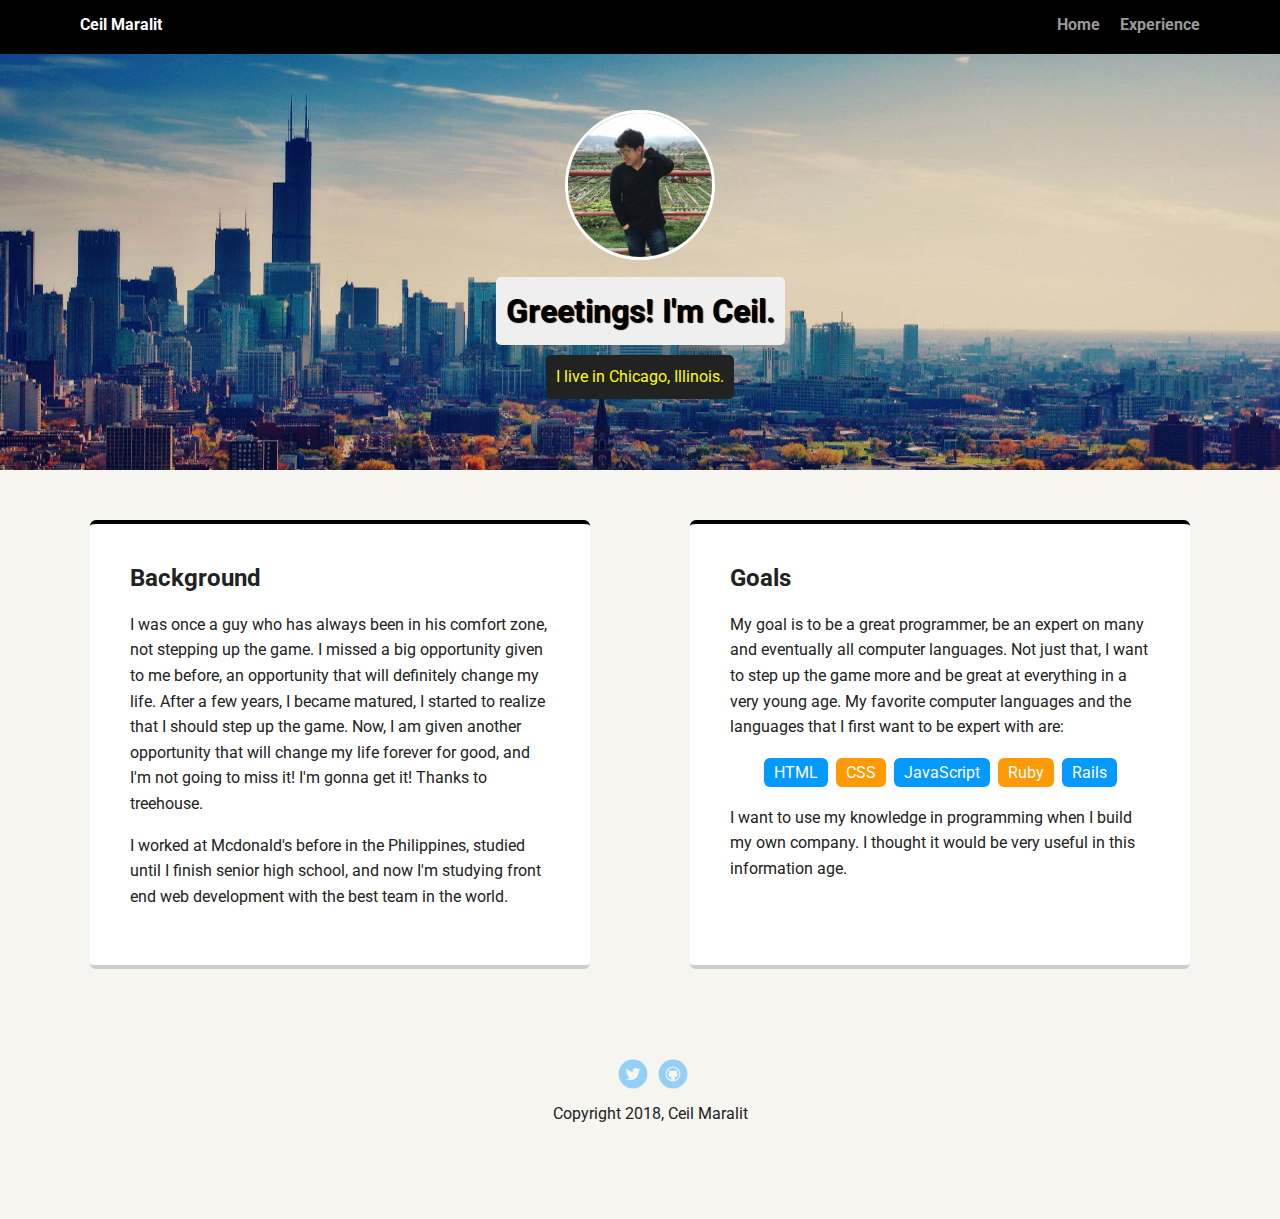
<file: index.html>
<!doctype html>
<html lang="en">
<head>
  <meta charset="utf-8">
  <title>Ceil Maralit's Profile</title>
  <meta name="viewport" content="width=device-width, initial-scale=1.0">
  <link rel="stylesheet" href="styles.css">
  <link href="https://fonts.googleapis.com/css?family=Muli%7CRoboto:400,300,500,700,900" rel="stylesheet"></head>
  <body>

    <div class="main-nav">
        <ul class="nav">
          <li class="name">Ceil Maralit</li>
          <li><a href="index.html">Home</a></li>
          <li><a href="experience.html">Experience</a></li>
        </ul>
    </div>

    <header>
      <img src="images/profileimage.jpg.jpg" alt="Photo of Ceil" class="profile-image">
      <h1 class="tag name">Greetings! I'm Ceil.</h1>
      <p class="tag location">I live in Chicago, Illinois.</p>
    </header>

    <main class="flex">
      <div class="card">
        <h2>Background</h2>
        <p>I was once a guy who has always been in his comfort zone, not stepping up the game. I missed a big opportunity given to me before, an opportunity that will definitely change my life. After a few years, I became matured, I started to realize that I should step up the game. Now, I am given another opportunity that will change my life forever for good, and I'm not going to miss it! I'm gonna get it! Thanks to treehouse.</p>
        <p>I worked at Mcdonald's before in the Philippines, studied until I finish senior high school, and now I'm studying front end web development with the best team in the world.</p>
      </div> 

      <div class="card">
        <h2>Goals</h2>
        <p>My goal is to be a great programmer, be an expert on many and eventually all computer languages. Not just that, I want to step up the game more and be great at everything in a very young age. My favorite computer languages and the languages that I first want to be expert with are:</p>
        <ul class="skills">
          <li>HTML</li>
          <li>CSS</li>
          <li>JavaScript</li>
          <li>Ruby</li>
          <li>Rails</li>
        </ul>
        <p>I want to use my knowledge in programming when I build my own company. I thought it would be very useful in this information age.</p>
      </div> 

    </main>
    <footer>
      <ul>
        <li><a href="https://twitter.com/CeilMaralit" target="_blank" class="social twitter">Twitter</a></li>
        <li><a href="https://github.com/CeilE" target="_blank" class="social github">Github</a></li>
      </ul>
      <p class="copyright">Copyright 2018, Ceil Maralit</p>
    </footer>
  </body>
  </html>
</file>
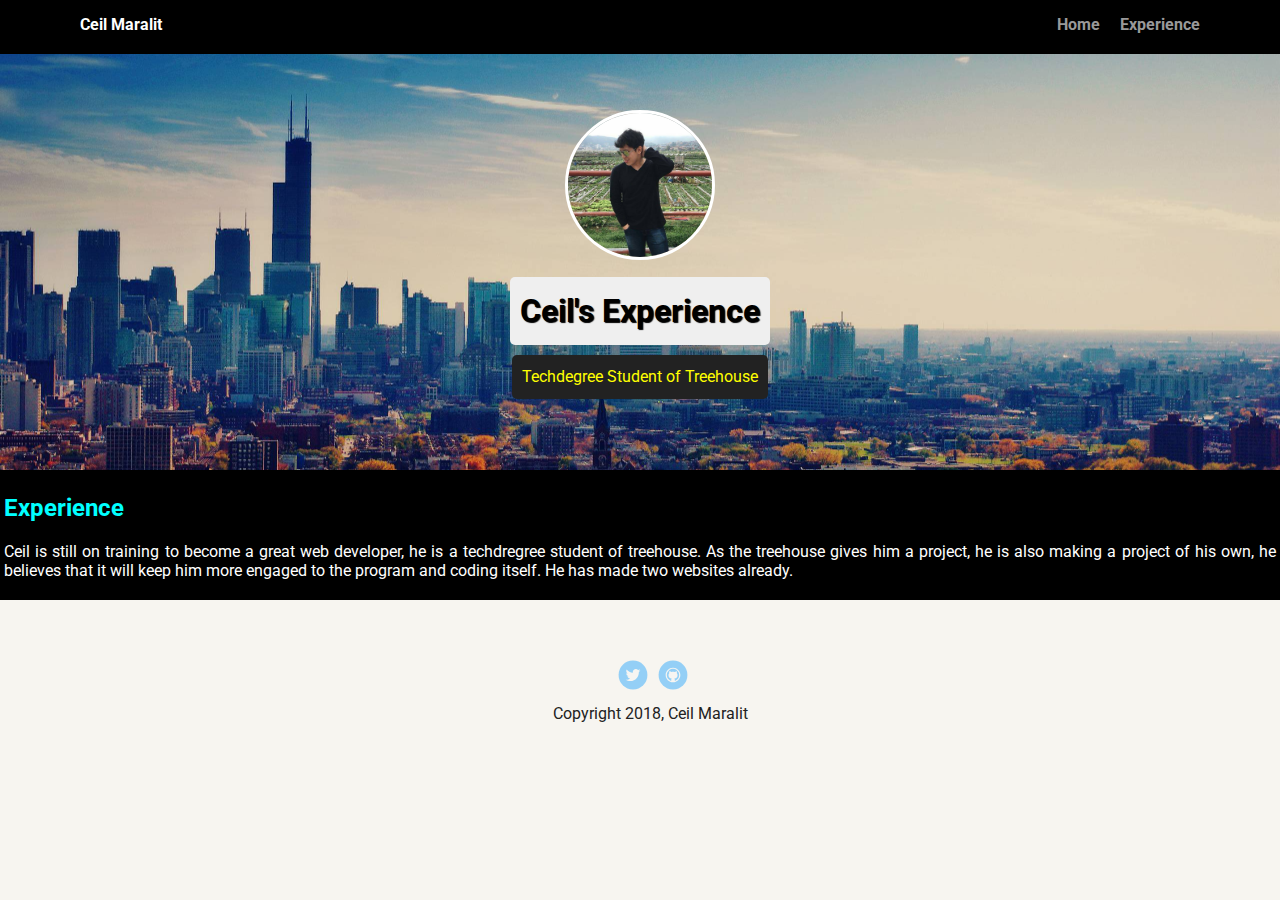
<file: experience.html>
<!doctype html>
<html lang="en">
<head>
  <meta charset="utf-8">
  <title>Ceil Maralit's Profile</title>
  <meta name="viewport" content="width=device-width, initial-scale=1.0">
  <link rel="stylesheet" href="styles.css">
  <link href="https://fonts.googleapis.com/css?family=Muli%7CRoboto:400,300,500,700,900" rel="stylesheet"></head>
  <body>

    <div class="main-nav">
        <ul class="nav">
          <li class="name">Ceil Maralit</li>
          <li><a href="index.html">Home</a></li>
          <li><a href="#">Experience</a></li>
        </ul>
    </div>

    <header>
      <img src="images/profileimage.jpg.jpg" alt="Photo of Ceil" class="profile-image">
      <h1 class="tag name">Ceil's Experience</h1>
      <p class="tag location">Techdegree Student of Treehouse</p>
    </header>

    <div class="experience">
      <h2>Experience</h2>
      <p class="para">Ceil is still on training to become a great web developer, he is a techdregree student of treehouse. As the treehouse gives him a project, he is also making a project of his own, he believes that it will keep him more engaged to the program and coding itself. He has made two websites already.</p>
    </div>

   

    </main>
    <footer>
      <ul>
        <li><a href="https://twitter.com/CeilMaralit" target="_blank" class="social twitter">Twitter</a></li>
        <li><a href="https://github.com/CeilE" target="_blank" class="social github">Github</a></li>
      </ul>
      <p class="copyright">Copyright 2018, Ceil Maralit</p>
    </footer>
  </body>
  </html>
</file>
<file: styles.css>
/* Global Layout Set-up */
* { 
  box-sizing: border-box;
}
  
body {
  margin: 0;
  padding: 0;
  text-align: center;
  font-family: 'Roboto', sans-serif;
  color: #222;
  background: #f7f5f0;
}
/* Link Styles */

a {
  text-decoration: none;
  color: #999;
}
a:hover {
  color: #6633ff;
}

/* Section Styles */

.main-nav {
  width: 100%;
  background: black;
  min-height: 30px;
  padding: 10px;
  position: fixed;
  text-align: center;
}
.nav {
  display: flex;
  justify-content: space-around;
  font-weight: 700;
  list-style-type: none;
  margin: 0 auto;
  padding: 0;
}

.nav .name {
    display: block;
    margin-right: auto;
    color: white;
}
.nav li {
  padding: 5px 10px 10px 10px;
}
.nav a {
  transition: all .5s;
}
.nav a:hover {
  color: white;
}

.name{
  text-shadow: 1px 1px 1px rgb(0,0,0);
}


header {
  text-align: center;
  background: url('images/chicago_daytime.jpg') no-repeat top center ;
  background-position: center;
  background-size: cover;
  overflow: hidden;
  padding-top: 60px;
}
header {
  line-height: 1.5;
}
header .profile-image {
  margin-top: 50px;
  width: 150px;
  height: 150px;
  border-radius: 50%;
  border: 3px solid white;
  transition: all .1s;
}
header .profile-image:hover {
  transform: scale(2) rotate(45deg);
}
.tag {
  background-color: #efefef;
  color: black;
  padding: 10px;
  border-radius: 5px;
  display: table;
  margin: 10px auto;
} 
.location {
  background-color: #222;
  color: yellow;
}
.card {
  margin: 30px;
  padding: 20px 40px 40px;
  max-width: 500px;
  text-align: left;
  background: #fff;
  border-bottom: 4px solid #ccc;
  border-radius: 6px;
  transition: all .5s;
  border-top: 4px solid black;
}
.card:hover {
  border-color: cyan;
}

ul.skills {
  padding: 0;
  text-align: center;
}

.skills li {
  border-radius: 6px;
  display: inline-block;
  background: #ff9904;
  color: white;
  padding: 5px 10px;
  margin: 2px;
}

.skills li:nth-child(odd) {
  background: #0399ff;
}

.experience{
  text-align: justify;
  border: solid black 4px;
  background-color: black;
  color: cyan;
  margin-right: auto;
}

.para{
  text-align: justify;
  color: white;
}


footer {
  width: 100%;
  min-height: 30px;
  padding: 20px 0 40px 20px;
}

footer .copyright {
  top: -8px;
  font-size: .75em;
}

footer ul {
  list-style-type: none;
  margin: 0;
  padding: 0;
}

footer ul li {
  display: inline-block;
}

a.social {
  display: inline-block;
  text-indent: -9999px;
  margin-left: 5px;
  width: 30px;
  height: 30px;
  background-size: 30px 30px;
  opacity: .4;
  transition: all .5s;
}
a.twitter {
  background-image: url(images/twitter.svg);
}

a.github {
  background-image: url(images/github.svg);
}
a.social:hover {
  opacity: 1;
}
.clearfix {
  clear: both;
}

/* Styles for larger screens */
@media screen and (min-width: 720px) {
  
  .flex {
      display: -ms-flexbox;      /* TWEENER - IE 10 */
      display: flex; 
      max-width: 1200px;
      -ms-flex-pack: distribute;
      justify-content: space-around;
      margin: 0 auto;
  }

  header {
    min-height: 470px;
  }

  .nav {
    max-width: 1200px;
    padding: 0 30px;
  }


  main {
    padding-top: 20px;
  }

  main p {
    line-height: 1.6em;
  }

  footer {
    font-size: 1.3em;
    max-width: 1200px;
    margin: 40px auto;
  }

}
</file>
